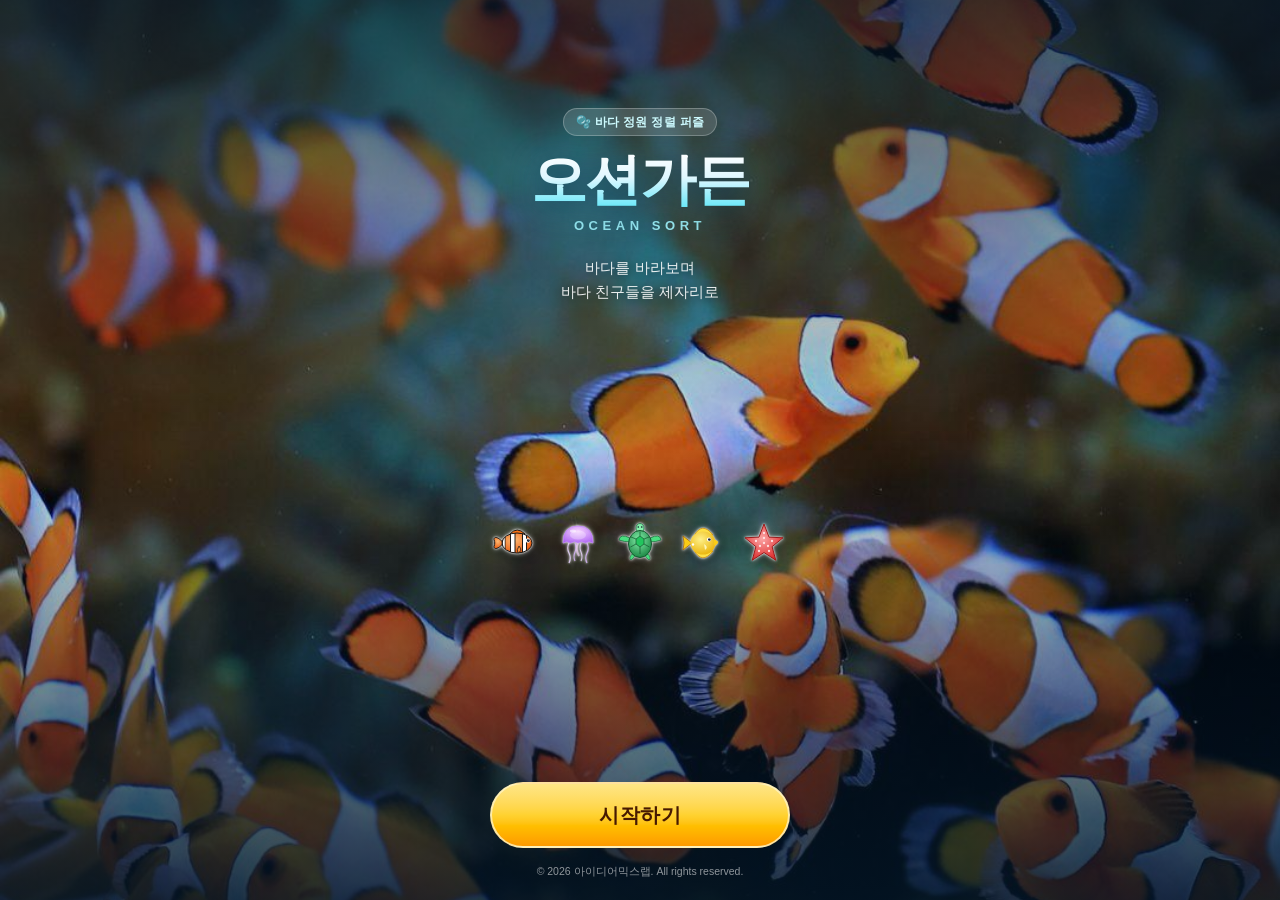
<file: index.html>
<!doctype html>
<html lang="ko">
  <head>
    <meta charset="UTF-8" />
    <meta name="viewport" content="width=device-width, initial-scale=1, viewport-fit=cover" />
    <meta name="theme-color" content="#031525" />
    <link rel="icon" href="data:image/svg+xml,<svg xmlns='http://www.w3.org/2000/svg' viewBox='0 0 100 100'><text y='.9em' font-size='90'>🐠</text></svg>" />
    <title>오션가든 - 바다생물 정렬 퍼즐</title>
    <meta name="description" content="바다생물을 같은 종류끼리 시험관에 모아주는 힐링 정렬 퍼즐 게임." />
    <meta property="og:title" content="오션가든 - 바다생물 정렬 퍼즐" />
    <meta property="og:description" content="바다생물을 같은 종류끼리 시험관에 모아주는 힐링 정렬 퍼즐 게임." />
    <meta property="og:type" content="website" />
    <script type="module" crossorigin src="./assets/index-og12a.js"></script>
    <link rel="stylesheet" crossorigin href="./assets/index-DEjS9Lb5.css">
  </head>
  <body style="margin:0;background:#031525">
    <div id="root">
      <div style="position:fixed;inset:0;display:flex;flex-direction:column;align-items:center;justify-content:center;gap:12px;background:#031525;color:#bae6fd;font-family:system-ui,sans-serif">
        <div style="font-size:44px;animation:og-bob 1.6s ease-in-out infinite">🐠</div>
        <div style="font-size:14px;letter-spacing:0.02em">바다로 들어가는 중…</div>
      </div>
      <style>@keyframes og-bob{0%,to{transform:translateY(0)}50%{transform:translateY(-8px)}}</style>
    </div>
  </body>
</html>
</file>
<file: assets/index-DEjS9Lb5.css>
@font-face{font-family:Fredoka;font-style:normal;font-display:swap;font-weight:700;src:url(./fredoka-latin-700-normal-BOIZVyIN.woff2)format("woff2"),url(./fredoka-latin-700-normal-C8FeHd3X.woff)format("woff")}@layer properties{@supports (((-webkit-hyphens:none)) and (not (margin-trim:inline))) or ((-moz-orient:inline) and (not (color:rgb(from red r g b)))){*,:before,:after,::backdrop{--tw-translate-x:0;--tw-translate-y:0;--tw-translate-z:0;--tw-scale-x:1;--tw-scale-y:1;--tw-scale-z:1;--tw-rotate-x:initial;--tw-rotate-y:initial;--tw-rotate-z:initial;--tw-skew-x:initial;--tw-skew-y:initial;--tw-space-y-reverse:0;--tw-border-style:solid;--tw-gradient-position:initial;--tw-gradient-from:#0000;--tw-gradient-via:#0000;--tw-gradient-to:#0000;--tw-gradient-stops:initial;--tw-gradient-via-stops:initial;--tw-gradient-from-position:0%;--tw-gradient-via-position:50%;--tw-gradient-to-position:100%;--tw-leading:initial;--tw-font-weight:initial;--tw-tracking:initial;--tw-shadow:0 0 #0000;--tw-shadow-color:initial;--tw-shadow-alpha:100%;--tw-inset-shadow:0 0 #0000;--tw-inset-shadow-color:initial;--tw-inset-shadow-alpha:100%;--tw-ring-color:initial;--tw-ring-shadow:0 0 #0000;--tw-inset-ring-color:initial;--tw-inset-ring-shadow:0 0 #0000;--tw-ring-inset:initial;--tw-ring-offset-width:0px;--tw-ring-offset-color:#fff;--tw-ring-offset-shadow:0 0 #0000;--tw-blur:initial;--tw-brightness:initial;--tw-contrast:initial;--tw-grayscale:initial;--tw-hue-rotate:initial;--tw-invert:initial;--tw-opacity:initial;--tw-saturate:initial;--tw-sepia:initial;--tw-drop-shadow:initial;--tw-drop-shadow-color:initial;--tw-drop-shadow-alpha:100%;--tw-drop-shadow-size:initial;--tw-backdrop-blur:initial;--tw-backdrop-brightness:initial;--tw-backdrop-contrast:initial;--tw-backdrop-grayscale:initial;--tw-backdrop-hue-rotate:initial;--tw-backdrop-invert:initial;--tw-backdrop-opacity:initial;--tw-backdrop-saturate:initial;--tw-backdrop-sepia:initial;--tw-duration:initial;--tw-ease:initial}}}@layer theme{:root,:host{--font-sans:-apple-system, BlinkMacSystemFont, "Segoe UI", Roboto, "Helvetica Neue", "Noto Sans", Arial, sans-serif, "Apple Color Emoji", "Segoe UI Emoji", "Segoe UI Symbol", "Noto Color Emoji";--font-mono:ui-monospace, SFMono-Regular, Menlo, Monaco, Consolas, "Liberation Mono", "Courier New", monospace;--color-red-400:oklch(70.4% .191 22.216);--color-red-500:oklch(63.7% .237 25.331);--color-orange-400:oklch(75% .183 55.934);--color-orange-500:oklch(70.5% .213 47.604);--color-amber-100:oklch(96.2% .059 95.617);--color-amber-200:oklch(92.4% .12 95.746);--color-amber-300:oklch(87.9% .169 91.605);--color-amber-400:oklch(82.8% .189 84.429);--color-amber-500:oklch(76.9% .188 70.08);--color-amber-600:oklch(66.6% .179 58.318);--color-amber-700:oklch(55.5% .163 48.998);--color-amber-800:oklch(47.3% .137 46.201);--color-amber-900:oklch(41.4% .112 45.904);--color-amber-950:oklch(27.9% .077 45.635);--color-yellow-100:oklch(97.3% .071 103.193);--color-yellow-400:oklch(85.2% .199 91.936);--color-yellow-500:oklch(79.5% .184 86.047);--color-yellow-600:oklch(68.1% .162 75.834);--color-yellow-950:oklch(28.6% .066 53.813);--color-green-400:oklch(79.2% .209 151.711);--color-emerald-200:oklch(90.5% .093 164.15);--color-emerald-300:oklch(84.5% .143 164.978);--color-emerald-400:oklch(76.5% .177 163.223);--color-emerald-500:oklch(69.6% .17 162.48);--color-emerald-800:oklch(43.2% .095 166.913);--color-emerald-950:oklch(26.2% .051 172.552);--color-teal-300:oklch(85.5% .138 181.071);--color-teal-400:oklch(77.7% .152 181.912);--color-cyan-100:oklch(95.6% .045 203.388);--color-cyan-200:oklch(91.7% .08 205.041);--color-cyan-300:oklch(86.5% .127 207.078);--color-cyan-400:oklch(78.9% .154 211.53);--color-cyan-500:oklch(71.5% .143 215.221);--color-cyan-700:oklch(52% .105 223.128);--color-cyan-950:oklch(30.2% .056 229.695);--color-sky-50:oklch(97.7% .013 236.62);--color-sky-100:oklch(95.1% .026 236.824);--color-sky-200:oklch(90.1% .058 230.902);--color-sky-300:oklch(82.8% .111 230.318);--color-sky-400:oklch(74.6% .16 232.661);--color-sky-500:oklch(68.5% .169 237.323);--color-sky-600:oklch(58.8% .158 241.966);--color-sky-700:oklch(50% .134 242.749);--color-sky-950:oklch(29.3% .066 243.157);--color-blue-300:oklch(80.9% .105 251.813);--color-blue-400:oklch(70.7% .165 254.624);--color-blue-500:oklch(62.3% .214 259.815);--color-blue-600:oklch(54.6% .245 262.881);--color-blue-950:oklch(28.2% .091 267.935);--color-indigo-800:oklch(39.8% .195 277.366);--color-indigo-900:oklch(35.9% .144 278.697);--color-indigo-950:oklch(25.7% .09 281.288);--color-purple-200:oklch(90.2% .063 306.703);--color-purple-300:oklch(82.7% .119 306.383);--color-purple-600:oklch(55.8% .288 302.321);--color-purple-800:oklch(43.8% .218 303.724);--color-purple-900:oklch(38.1% .176 304.987);--color-fuchsia-400:oklch(74% .238 322.16);--color-fuchsia-500:oklch(66.7% .295 322.15);--color-pink-800:oklch(45.9% .187 3.815);--color-rose-200:oklch(89.2% .058 10.001);--color-rose-900:oklch(41% .159 10.272);--color-rose-950:oklch(27.1% .105 12.094);--color-slate-300:oklch(86.9% .022 252.894);--color-slate-500:oklch(55.4% .046 257.417);--color-slate-900:oklch(20.8% .042 265.755);--color-slate-950:oklch(12.9% .042 264.695);--color-black:#000;--color-white:#fff;--spacing:.25rem;--container-sm:24rem;--container-md:28rem;--container-lg:32rem;--text-xs:.75rem;--text-xs--line-height:calc(1 / .75);--text-sm:.875rem;--text-sm--line-height:calc(1.25 / .875);--text-lg:1.125rem;--text-lg--line-height:calc(1.75 / 1.125);--text-3xl:1.875rem;--text-3xl--line-height:calc(2.25 / 1.875);--font-weight-medium:500;--font-weight-semibold:600;--font-weight-bold:700;--font-weight-black:900;--tracking-tight:-.025em;--tracking-wide:.025em;--tracking-wider:.05em;--leading-tight:1.25;--leading-relaxed:1.625;--radius-sm:.25rem;--radius-lg:.5rem;--radius-xl:.75rem;--radius-2xl:1rem;--radius-3xl:1.5rem;--ease-in-out:cubic-bezier(.4, 0, .2, 1);--animate-ping:ping 1s cubic-bezier(0, 0, .2, 1) infinite;--animate-pulse:pulse 2s cubic-bezier(.4, 0, .6, 1) infinite;--animate-bounce:bounce 1s infinite;--blur-sm:8px;--blur-md:12px;--default-transition-duration:.15s;--default-transition-timing-function:cubic-bezier(.4, 0, .2, 1);--default-font-family:var(--font-sans);--default-mono-font-family:var(--font-mono)}}@layer base{*,:after,:before,::backdrop{box-sizing:border-box;border:0 solid;margin:0;padding:0}::file-selector-button{box-sizing:border-box;border:0 solid;margin:0;padding:0}html,:host{-webkit-text-size-adjust:100%;tab-size:4;line-height:1.5;font-family:var(--default-font-family,-apple-system, BlinkMacSystemFont, "Segoe UI", Roboto, "Helvetica Neue", "Noto Sans", Arial, sans-serif, "Apple Color Emoji", "Segoe UI Emoji", "Segoe UI Symbol", "Noto Color Emoji");font-feature-settings:var(--default-font-feature-settings,normal);font-variation-settings:var(--default-font-variation-settings,normal);-webkit-tap-highlight-color:transparent}hr{height:0;color:inherit;border-top-width:1px}abbr:where([title]){-webkit-text-decoration:underline dotted;text-decoration:underline dotted}h1,h2,h3,h4,h5,h6{font-size:inherit;font-weight:inherit}a{color:inherit;-webkit-text-decoration:inherit;-webkit-text-decoration:inherit;-webkit-text-decoration:inherit;-webkit-text-decoration:inherit;text-decoration:inherit}b,strong{font-weight:bolder}code,kbd,samp,pre{font-family:var(--default-mono-font-family,ui-monospace, SFMono-Regular, Menlo, Monaco, Consolas, "Liberation Mono", "Courier New", monospace);font-feature-settings:var(--default-mono-font-feature-settings,normal);font-variation-settings:var(--default-mono-font-variation-settings,normal);font-size:1em}small{font-size:80%}sub,sup{vertical-align:baseline;font-size:75%;line-height:0;position:relative}sub{bottom:-.25em}sup{top:-.5em}table{text-indent:0;border-color:inherit;border-collapse:collapse}:-moz-focusring:where(:not(iframe)){outline:auto}progress{vertical-align:baseline}summary{display:list-item}ol,ul,menu{list-style:none}img,svg,video,canvas,audio,iframe,embed,object{vertical-align:middle;display:block}img,video{max-width:100%;height:auto}button,input,select,optgroup,textarea{font:inherit;font-feature-settings:inherit;font-variation-settings:inherit;letter-spacing:inherit;color:inherit;opacity:1;background-color:#0000;border-radius:0}::file-selector-button{font:inherit;font-feature-settings:inherit;font-variation-settings:inherit;letter-spacing:inherit;color:inherit;opacity:1;background-color:#0000;border-radius:0}:where(select:is([multiple],[size])) optgroup{font-weight:bolder}:where(select:is([multiple],[size])) optgroup option{padding-inline-start:20px}::file-selector-button{margin-inline-end:4px}::placeholder{opacity:1}@supports (not ((-webkit-appearance:-apple-pay-button))) or (contain-intrinsic-size:1px){::placeholder{color:currentColor}@supports (color:color-mix(in lab, red, red)){::placeholder{color:color-mix(in oklab, currentcolor 50%, transparent)}}}textarea{resize:vertical}::-webkit-search-decoration{-webkit-appearance:none}::-webkit-date-and-time-value{min-height:1lh;text-align:inherit}::-webkit-datetime-edit{display:inline-flex}::-webkit-datetime-edit-fields-wrapper{padding:0}::-webkit-datetime-edit{padding-block:0}::-webkit-datetime-edit-year-field{padding-block:0}::-webkit-datetime-edit-month-field{padding-block:0}::-webkit-datetime-edit-day-field{padding-block:0}::-webkit-datetime-edit-hour-field{padding-block:0}::-webkit-datetime-edit-minute-field{padding-block:0}::-webkit-datetime-edit-second-field{padding-block:0}::-webkit-datetime-edit-millisecond-field{padding-block:0}::-webkit-datetime-edit-meridiem-field{padding-block:0}::-webkit-calendar-picker-indicator{line-height:1}:-moz-ui-invalid{box-shadow:none}button,input:where([type=button],[type=reset],[type=submit]){appearance:button}::file-selector-button{appearance:button}::-webkit-inner-spin-button{height:auto}::-webkit-outer-spin-button{height:auto}[hidden]:where(:not([hidden=until-found])){display:none!important}}@layer components;@layer utilities{.pointer-events-none{pointer-events:none}.visible{visibility:visible}.absolute{position:absolute}.fixed{position:fixed}.relative{position:relative}.-inset-1{inset:calc(var(--spacing) * -1)}.inset-0{inset:0}.inset-x-0{inset-inline:0}.inset-x-1\.5{inset-inline:calc(var(--spacing) * 1.5)}.inset-x-\[-2px\]{inset-inline:-2px}.-top-1{top:calc(var(--spacing) * -1)}.-top-1\.5{top:calc(var(--spacing) * -1.5)}.-top-5{top:calc(var(--spacing) * -5)}.-top-6{top:calc(var(--spacing) * -6)}.top-0\.5{top:calc(var(--spacing) * .5)}.top-1\.5{top:calc(var(--spacing) * 1.5)}.-right-2{right:calc(var(--spacing) * -2)}.right-0{right:0}.right-2\.5{right:calc(var(--spacing) * 2.5)}.right-4{right:calc(var(--spacing) * 4)}.bottom-0{bottom:0}.bottom-0\.5{bottom:calc(var(--spacing) * .5)}.bottom-1{bottom:var(--spacing)}.bottom-2{bottom:calc(var(--spacing) * 2)}.bottom-2\.5{bottom:calc(var(--spacing) * 2.5)}.bottom-3{bottom:calc(var(--spacing) * 3)}.bottom-4{bottom:calc(var(--spacing) * 4)}.left-0{left:0}.left-0\.5{left:calc(var(--spacing) * .5)}.left-2{left:calc(var(--spacing) * 2)}.left-4{left:calc(var(--spacing) * 4)}.z-0{z-index:0}.z-10{z-index:10}.z-20{z-index:20}.z-30{z-index:30}.z-40{z-index:40}.z-50{z-index:50}.z-\[70\]{z-index:70}.m-3{margin:calc(var(--spacing) * 3)}.mx-3{margin-inline:calc(var(--spacing) * 3)}.-my-0\.5{margin-block:calc(var(--spacing) * -.5)}.my-0{margin-block:0}.my-auto{margin-block:auto}.mt-0\.5{margin-top:calc(var(--spacing) * .5)}.mt-1{margin-top:var(--spacing)}.mt-1\.5{margin-top:calc(var(--spacing) * 1.5)}.mt-2{margin-top:calc(var(--spacing) * 2)}.mt-2\.5{margin-top:calc(var(--spacing) * 2.5)}.mt-3{margin-top:calc(var(--spacing) * 3)}.mt-4{margin-top:calc(var(--spacing) * 4)}.mt-5{margin-top:calc(var(--spacing) * 5)}.mt-6{margin-top:calc(var(--spacing) * 6)}.mb-3{margin-bottom:calc(var(--spacing) * 3)}.mb-\[calc\(12px\+env\(safe-area-inset-bottom\,0px\)\)\]{margin-bottom:calc(12px + env(safe-area-inset-bottom,0px))}.flex{display:flex}.grid{display:grid}.hidden{display:none}.inline-block{display:inline-block}.h-1{height:var(--spacing)}.h-1\.5{height:calc(var(--spacing) * 1.5)}.h-3{height:calc(var(--spacing) * 3)}.h-3\.5{height:calc(var(--spacing) * 3.5)}.h-4{height:calc(var(--spacing) * 4)}.h-5{height:calc(var(--spacing) * 5)}.h-\[40px\]{height:40px}.h-\[62\%\]{height:62%}.h-\[100dvh\]{height:100dvh}.h-full{height:100%}.min-h-0{min-height:0}.min-h-\[100dvh\]{min-height:100dvh}.w-0\.5{width:calc(var(--spacing) * .5)}.w-1{width:var(--spacing)}.w-1\.5{width:calc(var(--spacing) * 1.5)}.w-3{width:calc(var(--spacing) * 3)}.w-3\.5{width:calc(var(--spacing) * 3.5)}.w-4{width:calc(var(--spacing) * 4)}.w-28{width:calc(var(--spacing) * 28)}.w-full{width:100%}.w-px{width:1px}.max-w-\[120px\]{max-width:120px}.max-w-\[300px\]{max-width:300px}.max-w-md{max-width:var(--container-md)}.max-w-sm{max-width:var(--container-sm)}.flex-1{flex:1}.flex-shrink-0{flex-shrink:0}.-translate-y-1{--tw-translate-y:calc(var(--spacing) * -1);translate:var(--tw-translate-x) var(--tw-translate-y)}.-translate-y-4{--tw-translate-y:calc(var(--spacing) * -4);translate:var(--tw-translate-x) var(--tw-translate-y)}.translate-y-2{--tw-translate-y:calc(var(--spacing) * 2);translate:var(--tw-translate-x) var(--tw-translate-y)}.scale-0{--tw-scale-x:0%;--tw-scale-y:0%;--tw-scale-z:0%;scale:var(--tw-scale-x) var(--tw-scale-y)}.scale-90{--tw-scale-x:90%;--tw-scale-y:90%;--tw-scale-z:90%;scale:var(--tw-scale-x) var(--tw-scale-y)}.scale-100{--tw-scale-x:100%;--tw-scale-y:100%;--tw-scale-z:100%;scale:var(--tw-scale-x) var(--tw-scale-y)}.scale-105{--tw-scale-x:105%;--tw-scale-y:105%;--tw-scale-z:105%;scale:var(--tw-scale-x) var(--tw-scale-y)}.scale-110{--tw-scale-x:110%;--tw-scale-y:110%;--tw-scale-z:110%;scale:var(--tw-scale-x) var(--tw-scale-y)}.transform{transform:var(--tw-rotate-x,) var(--tw-rotate-y,) var(--tw-rotate-z,) var(--tw-skew-x,) var(--tw-skew-y,)}.animate-\[bounce_0\.35s_ease-in-out_infinite\]{animation:.35s ease-in-out infinite bounce}.animate-\[bounce_1\.2s_ease-in-out_infinite\]{animation:1.2s ease-in-out infinite bounce}.animate-\[fadeIn_0\.2s_ease-out\]{animation:.2s ease-out fadeIn}.animate-\[fadeIn_0\.6s_ease-out\]{animation:.6s ease-out fadeIn}.animate-\[pulse_14s_ease-in-out_infinite\]{animation:14s ease-in-out infinite pulse}.animate-bounce{animation:var(--animate-bounce)}.animate-ping{animation:var(--animate-ping)}.animate-pulse{animation:var(--animate-pulse)}.cursor-default{cursor:default}.cursor-pointer{cursor:pointer}.resize{resize:both}.grid-cols-4{grid-template-columns:repeat(4,minmax(0,1fr))}.flex-col{flex-direction:column}.flex-col-reverse{flex-direction:column-reverse}.items-baseline{align-items:baseline}.items-center{align-items:center}.items-end{align-items:flex-end}.items-start{align-items:flex-start}.justify-around{justify-content:space-around}.justify-between{justify-content:space-between}.justify-center{justify-content:center}.justify-end{justify-content:flex-end}.justify-start{justify-content:flex-start}.gap-0\.5{gap:calc(var(--spacing) * .5)}.gap-1{gap:var(--spacing)}.gap-1\.5{gap:calc(var(--spacing) * 1.5)}.gap-2{gap:calc(var(--spacing) * 2)}.gap-3{gap:calc(var(--spacing) * 3)}.gap-4{gap:calc(var(--spacing) * 4)}.gap-5{gap:calc(var(--spacing) * 5)}:where(.space-y-1\.5>:not(:last-child)){--tw-space-y-reverse:0;margin-block-start:calc(calc(var(--spacing) * 1.5) * var(--tw-space-y-reverse));margin-block-end:calc(calc(var(--spacing) * 1.5) * calc(1 - var(--tw-space-y-reverse)))}.gap-x-1\.5{column-gap:calc(var(--spacing) * 1.5)}.gap-x-2{column-gap:calc(var(--spacing) * 2)}.gap-y-3{row-gap:calc(var(--spacing) * 3)}.truncate{text-overflow:ellipsis;white-space:nowrap;overflow:hidden}.overflow-hidden{overflow:hidden}.overflow-visible{overflow:visible}.rounded-2xl{border-radius:var(--radius-2xl)}.rounded-3xl{border-radius:var(--radius-3xl)}.rounded-full{border-radius:2147483647px}.rounded-lg{border-radius:var(--radius-lg)}.rounded-xl{border-radius:var(--radius-xl)}.rounded-t-\[4px\]{border-top-left-radius:4px;border-top-right-radius:4px}.rounded-t-sm{border-top-left-radius:var(--radius-sm);border-top-right-radius:var(--radius-sm)}.rounded-b-\[16px\]{border-bottom-right-radius:16px;border-bottom-left-radius:16px}.rounded-b-\[18px\]{border-bottom-right-radius:18px;border-bottom-left-radius:18px}.rounded-b-sm{border-bottom-right-radius:var(--radius-sm);border-bottom-left-radius:var(--radius-sm)}.border{border-style:var(--tw-border-style);border-width:1px}.border-0{border-style:var(--tw-border-style);border-width:0}.border-2{border-style:var(--tw-border-style);border-width:2px}.border-t{border-top-style:var(--tw-border-style);border-top-width:1px}.border-b{border-bottom-style:var(--tw-border-style);border-bottom-width:1px}.border-amber-100\/80{border-color:#fef3c6cc}@supports (color:color-mix(in lab, red, red)){.border-amber-100\/80{border-color:color-mix(in oklab, var(--color-amber-100) 80%, transparent)}}.border-amber-200{border-color:var(--color-amber-200)}.border-amber-300\/90{border-color:#ffd236e6}@supports (color:color-mix(in lab, red, red)){.border-amber-300\/90{border-color:color-mix(in oklab, var(--color-amber-300) 90%, transparent)}}.border-amber-400{border-color:var(--color-amber-400)}.border-amber-400\/50{border-color:#fcbb0080}@supports (color:color-mix(in lab, red, red)){.border-amber-400\/50{border-color:color-mix(in oklab, var(--color-amber-400) 50%, transparent)}}.border-amber-900{border-color:var(--color-amber-900)}.border-cyan-300{border-color:var(--color-cyan-300)}.border-cyan-400{border-color:var(--color-cyan-400)}.border-cyan-400\/50{border-color:#00d2ef80}@supports (color:color-mix(in lab, red, red)){.border-cyan-400\/50{border-color:color-mix(in oklab, var(--color-cyan-400) 50%, transparent)}}.border-emerald-300{border-color:var(--color-emerald-300)}.border-emerald-400{border-color:var(--color-emerald-400)}.border-emerald-400\/50{border-color:#00d29480}@supports (color:color-mix(in lab, red, red)){.border-emerald-400\/50{border-color:color-mix(in oklab, var(--color-emerald-400) 50%, transparent)}}.border-sky-300\/70{border-color:#77d4ffb3}@supports (color:color-mix(in lab, red, red)){.border-sky-300\/70{border-color:color-mix(in oklab, var(--color-sky-300) 70%, transparent)}}.border-sky-400\/40{border-color:#00bcfe66}@supports (color:color-mix(in lab, red, red)){.border-sky-400\/40{border-color:color-mix(in oklab, var(--color-sky-400) 40%, transparent)}}.border-white\/10{border-color:#ffffff1a}@supports (color:color-mix(in lab, red, red)){.border-white\/10{border-color:color-mix(in oklab, var(--color-white) 10%, transparent)}}.border-white\/15{border-color:#ffffff26}@supports (color:color-mix(in lab, red, red)){.border-white\/15{border-color:color-mix(in oklab, var(--color-white) 15%, transparent)}}.border-white\/20{border-color:#fff3}@supports (color:color-mix(in lab, red, red)){.border-white\/20{border-color:color-mix(in oklab, var(--color-white) 20%, transparent)}}.border-white\/25{border-color:#ffffff40}@supports (color:color-mix(in lab, red, red)){.border-white\/25{border-color:color-mix(in oklab, var(--color-white) 25%, transparent)}}.border-white\/30{border-color:#ffffff4d}@supports (color:color-mix(in lab, red, red)){.border-white\/30{border-color:color-mix(in oklab, var(--color-white) 30%, transparent)}}.border-white\/40{border-color:#fff6}@supports (color:color-mix(in lab, red, red)){.border-white\/40{border-color:color-mix(in oklab, var(--color-white) 40%, transparent)}}.border-white\/80{border-color:#fffc}@supports (color:color-mix(in lab, red, red)){.border-white\/80{border-color:color-mix(in oklab, var(--color-white) 80%, transparent)}}.bg-\[\#031525\]{background-color:#031525}.bg-amber-200\/80{background-color:#fee685cc}@supports (color:color-mix(in lab, red, red)){.bg-amber-200\/80{background-color:color-mix(in oklab, var(--color-amber-200) 80%, transparent)}}.bg-amber-500\/20{background-color:#f99c0033}@supports (color:color-mix(in lab, red, red)){.bg-amber-500\/20{background-color:color-mix(in oklab, var(--color-amber-500) 20%, transparent)}}.bg-amber-800{background-color:var(--color-amber-800)}.bg-amber-950\/60{background-color:#46190199}@supports (color:color-mix(in lab, red, red)){.bg-amber-950\/60{background-color:color-mix(in oklab, var(--color-amber-950) 60%, transparent)}}.bg-black\/70{background-color:#000000b3}@supports (color:color-mix(in lab, red, red)){.bg-black\/70{background-color:color-mix(in oklab, var(--color-black) 70%, transparent)}}.bg-cyan-100\/90{background-color:#cefafee6}@supports (color:color-mix(in lab, red, red)){.bg-cyan-100\/90{background-color:color-mix(in oklab, var(--color-cyan-100) 90%, transparent)}}.bg-cyan-200\/80{background-color:#a2f4fdcc}@supports (color:color-mix(in lab, red, red)){.bg-cyan-200\/80{background-color:color-mix(in oklab, var(--color-cyan-200) 80%, transparent)}}.bg-cyan-300{background-color:var(--color-cyan-300)}.bg-cyan-400\/40{background-color:#00d2ef66}@supports (color:color-mix(in lab, red, red)){.bg-cyan-400\/40{background-color:color-mix(in oklab, var(--color-cyan-400) 40%, transparent)}}.bg-cyan-500\/20{background-color:#00b7d733}@supports (color:color-mix(in lab, red, red)){.bg-cyan-500\/20{background-color:color-mix(in oklab, var(--color-cyan-500) 20%, transparent)}}.bg-emerald-500\/20{background-color:#00bb7f33}@supports (color:color-mix(in lab, red, red)){.bg-emerald-500\/20{background-color:color-mix(in oklab, var(--color-emerald-500) 20%, transparent)}}.bg-sky-500\/20{background-color:#00a5ef33}@supports (color:color-mix(in lab, red, red)){.bg-sky-500\/20{background-color:color-mix(in oklab, var(--color-sky-500) 20%, transparent)}}.bg-slate-900\/30{background-color:#0f172b4d}@supports (color:color-mix(in lab, red, red)){.bg-slate-900\/30{background-color:color-mix(in oklab, var(--color-slate-900) 30%, transparent)}}.bg-slate-950{background-color:var(--color-slate-950)}.bg-slate-950\/65{background-color:#020618a6}@supports (color:color-mix(in lab, red, red)){.bg-slate-950\/65{background-color:color-mix(in oklab, var(--color-slate-950) 65%, transparent)}}.bg-slate-950\/70{background-color:#020618b3}@supports (color:color-mix(in lab, red, red)){.bg-slate-950\/70{background-color:color-mix(in oklab, var(--color-slate-950) 70%, transparent)}}.bg-slate-950\/90{background-color:#020618e6}@supports (color:color-mix(in lab, red, red)){.bg-slate-950\/90{background-color:color-mix(in oklab, var(--color-slate-950) 90%, transparent)}}.bg-slate-950\/95{background-color:#020618f2}@supports (color:color-mix(in lab, red, red)){.bg-slate-950\/95{background-color:color-mix(in oklab, var(--color-slate-950) 95%, transparent)}}.bg-transparent{background-color:#0000}.bg-white\/10{background-color:#ffffff1a}@supports (color:color-mix(in lab, red, red)){.bg-white\/10{background-color:color-mix(in oklab, var(--color-white) 10%, transparent)}}.bg-white\/15{background-color:#ffffff26}@supports (color:color-mix(in lab, red, red)){.bg-white\/15{background-color:color-mix(in oklab, var(--color-white) 15%, transparent)}}.bg-white\/20{background-color:#fff3}@supports (color:color-mix(in lab, red, red)){.bg-white\/20{background-color:color-mix(in oklab, var(--color-white) 20%, transparent)}}.bg-white\/25{background-color:#ffffff40}@supports (color:color-mix(in lab, red, red)){.bg-white\/25{background-color:color-mix(in oklab, var(--color-white) 25%, transparent)}}.bg-white\/30{background-color:#ffffff4d}@supports (color:color-mix(in lab, red, red)){.bg-white\/30{background-color:color-mix(in oklab, var(--color-white) 30%, transparent)}}.bg-white\/90{background-color:#ffffffe6}@supports (color:color-mix(in lab, red, red)){.bg-white\/90{background-color:color-mix(in oklab, var(--color-white) 90%, transparent)}}.bg-gradient-to-b{--tw-gradient-position:to bottom in oklab;background-image:linear-gradient(var(--tw-gradient-stops))}.bg-gradient-to-r{--tw-gradient-position:to right in oklab;background-image:linear-gradient(var(--tw-gradient-stops))}.bg-gradient-to-t{--tw-gradient-position:to top in oklab;background-image:linear-gradient(var(--tw-gradient-stops))}.bg-gradient-to-tr{--tw-gradient-position:to top right in oklab;background-image:linear-gradient(var(--tw-gradient-stops))}.from-\[\#031525\]\/75{--tw-gradient-from:oklab(18.9671% -.0166487 -.0379231/.75);--tw-gradient-stops:var(--tw-gradient-via-stops,var(--tw-gradient-position), var(--tw-gradient-from) var(--tw-gradient-from-position), var(--tw-gradient-to) var(--tw-gradient-to-position))}.from-amber-200{--tw-gradient-from:var(--color-amber-200);--tw-gradient-stops:var(--tw-gradient-via-stops,var(--tw-gradient-position), var(--tw-gradient-from) var(--tw-gradient-from-position), var(--tw-gradient-to) var(--tw-gradient-to-position))}.from-amber-700{--tw-gradient-from:var(--color-amber-700);--tw-gradient-stops:var(--tw-gradient-via-stops,var(--tw-gradient-position), var(--tw-gradient-from) var(--tw-gradient-from-position), var(--tw-gradient-to) var(--tw-gradient-to-position))}.from-blue-300{--tw-gradient-from:var(--color-blue-300);--tw-gradient-stops:var(--tw-gradient-via-stops,var(--tw-gradient-position), var(--tw-gradient-from) var(--tw-gradient-from-position), var(--tw-gradient-to) var(--tw-gradient-to-position))}.from-cyan-100{--tw-gradient-from:var(--color-cyan-100);--tw-gradient-stops:var(--tw-gradient-via-stops,var(--tw-gradient-position), var(--tw-gradient-from) var(--tw-gradient-from-position), var(--tw-gradient-to) var(--tw-gradient-to-position))}.from-cyan-200{--tw-gradient-from:var(--color-cyan-200);--tw-gradient-stops:var(--tw-gradient-via-stops,var(--tw-gradient-position), var(--tw-gradient-from) var(--tw-gradient-from-position), var(--tw-gradient-to) var(--tw-gradient-to-position))}.from-cyan-300{--tw-gradient-from:var(--color-cyan-300);--tw-gradient-stops:var(--tw-gradient-via-stops,var(--tw-gradient-position), var(--tw-gradient-from) var(--tw-gradient-from-position), var(--tw-gradient-to) var(--tw-gradient-to-position))}.from-cyan-400{--tw-gradient-from:var(--color-cyan-400);--tw-gradient-stops:var(--tw-gradient-via-stops,var(--tw-gradient-position), var(--tw-gradient-from) var(--tw-gradient-from-position), var(--tw-gradient-to) var(--tw-gradient-to-position))}.from-cyan-400\/20{--tw-gradient-from:#00d2ef33}@supports (color:color-mix(in lab, red, red)){.from-cyan-400\/20{--tw-gradient-from:color-mix(in oklab, var(--color-cyan-400) 20%, transparent)}}.from-cyan-400\/20{--tw-gradient-stops:var(--tw-gradient-via-stops,var(--tw-gradient-position), var(--tw-gradient-from) var(--tw-gradient-from-position), var(--tw-gradient-to) var(--tw-gradient-to-position))}.from-cyan-500\/15{--tw-gradient-from:#00b7d726}@supports (color:color-mix(in lab, red, red)){.from-cyan-500\/15{--tw-gradient-from:color-mix(in oklab, var(--color-cyan-500) 15%, transparent)}}.from-cyan-500\/15{--tw-gradient-stops:var(--tw-gradient-via-stops,var(--tw-gradient-position), var(--tw-gradient-from) var(--tw-gradient-from-position), var(--tw-gradient-to) var(--tw-gradient-to-position))}.from-emerald-200{--tw-gradient-from:var(--color-emerald-200);--tw-gradient-stops:var(--tw-gradient-via-stops,var(--tw-gradient-position), var(--tw-gradient-from) var(--tw-gradient-from-position), var(--tw-gradient-to) var(--tw-gradient-to-position))}.from-purple-200{--tw-gradient-from:var(--color-purple-200);--tw-gradient-stops:var(--tw-gradient-via-stops,var(--tw-gradient-position), var(--tw-gradient-from) var(--tw-gradient-from-position), var(--tw-gradient-to) var(--tw-gradient-to-position))}.from-purple-300{--tw-gradient-from:var(--color-purple-300);--tw-gradient-stops:var(--tw-gradient-via-stops,var(--tw-gradient-position), var(--tw-gradient-from) var(--tw-gradient-from-position), var(--tw-gradient-to) var(--tw-gradient-to-position))}.from-rose-200{--tw-gradient-from:var(--color-rose-200);--tw-gradient-stops:var(--tw-gradient-via-stops,var(--tw-gradient-position), var(--tw-gradient-from) var(--tw-gradient-from-position), var(--tw-gradient-to) var(--tw-gradient-to-position))}.from-sky-200{--tw-gradient-from:var(--color-sky-200);--tw-gradient-stops:var(--tw-gradient-via-stops,var(--tw-gradient-position), var(--tw-gradient-from) var(--tw-gradient-from-position), var(--tw-gradient-to) var(--tw-gradient-to-position))}.from-slate-950\/55{--tw-gradient-from:#0206188c}@supports (color:color-mix(in lab, red, red)){.from-slate-950\/55{--tw-gradient-from:color-mix(in oklab, var(--color-slate-950) 55%, transparent)}}.from-slate-950\/55{--tw-gradient-stops:var(--tw-gradient-via-stops,var(--tw-gradient-position), var(--tw-gradient-from) var(--tw-gradient-from-position), var(--tw-gradient-to) var(--tw-gradient-to-position))}.from-slate-950\/60{--tw-gradient-from:#02061899}@supports (color:color-mix(in lab, red, red)){.from-slate-950\/60{--tw-gradient-from:color-mix(in oklab, var(--color-slate-950) 60%, transparent)}}.from-slate-950\/60{--tw-gradient-stops:var(--tw-gradient-via-stops,var(--tw-gradient-position), var(--tw-gradient-from) var(--tw-gradient-from-position), var(--tw-gradient-to) var(--tw-gradient-to-position))}.from-white{--tw-gradient-from:var(--color-white);--tw-gradient-stops:var(--tw-gradient-via-stops,var(--tw-gradient-position), var(--tw-gradient-from) var(--tw-gradient-from-position), var(--tw-gradient-to) var(--tw-gradient-to-position))}.from-white\/80{--tw-gradient-from:#fffc}@supports (color:color-mix(in lab, red, red)){.from-white\/80{--tw-gradient-from:color-mix(in oklab, var(--color-white) 80%, transparent)}}.from-white\/80{--tw-gradient-stops:var(--tw-gradient-via-stops,var(--tw-gradient-position), var(--tw-gradient-from) var(--tw-gradient-from-position), var(--tw-gradient-to) var(--tw-gradient-to-position))}.from-yellow-100{--tw-gradient-from:var(--color-yellow-100);--tw-gradient-stops:var(--tw-gradient-via-stops,var(--tw-gradient-position), var(--tw-gradient-from) var(--tw-gradient-from-position), var(--tw-gradient-to) var(--tw-gradient-to-position))}.from-yellow-500{--tw-gradient-from:var(--color-yellow-500);--tw-gradient-stops:var(--tw-gradient-via-stops,var(--tw-gradient-position), var(--tw-gradient-from) var(--tw-gradient-from-position), var(--tw-gradient-to) var(--tw-gradient-to-position))}.via-\[\#031525\]\/10{--tw-gradient-via:oklab(18.9671% -.0166487 -.0379231/.1);--tw-gradient-via-stops:var(--tw-gradient-position), var(--tw-gradient-from) var(--tw-gradient-from-position), var(--tw-gradient-via) var(--tw-gradient-via-position), var(--tw-gradient-to) var(--tw-gradient-to-position);--tw-gradient-stops:var(--tw-gradient-via-stops)}.via-amber-200{--tw-gradient-via:var(--color-amber-200);--tw-gradient-via-stops:var(--tw-gradient-position), var(--tw-gradient-from) var(--tw-gradient-from-position), var(--tw-gradient-via) var(--tw-gradient-via-position), var(--tw-gradient-to) var(--tw-gradient-to-position);--tw-gradient-stops:var(--tw-gradient-via-stops)}.via-amber-300{--tw-gradient-via:var(--color-amber-300);--tw-gradient-via-stops:var(--tw-gradient-position), var(--tw-gradient-from) var(--tw-gradient-from-position), var(--tw-gradient-via) var(--tw-gradient-via-position), var(--tw-gradient-to) var(--tw-gradient-to-position);--tw-gradient-stops:var(--tw-gradient-via-stops)}.via-amber-300\/10{--tw-gradient-via:#ffd2361a}@supports (color:color-mix(in lab, red, red)){.via-amber-300\/10{--tw-gradient-via:color-mix(in oklab, var(--color-amber-300) 10%, transparent)}}.via-amber-300\/10{--tw-gradient-via-stops:var(--tw-gradient-position), var(--tw-gradient-from) var(--tw-gradient-from-position), var(--tw-gradient-via) var(--tw-gradient-via-position), var(--tw-gradient-to) var(--tw-gradient-to-position);--tw-gradient-stops:var(--tw-gradient-via-stops)}.via-amber-400{--tw-gradient-via:var(--color-amber-400);--tw-gradient-via-stops:var(--tw-gradient-position), var(--tw-gradient-from) var(--tw-gradient-from-position), var(--tw-gradient-via) var(--tw-gradient-via-position), var(--tw-gradient-to) var(--tw-gradient-to-position);--tw-gradient-stops:var(--tw-gradient-via-stops)}.via-amber-500{--tw-gradient-via:var(--color-amber-500);--tw-gradient-via-stops:var(--tw-gradient-position), var(--tw-gradient-from) var(--tw-gradient-from-position), var(--tw-gradient-via) var(--tw-gradient-via-position), var(--tw-gradient-to) var(--tw-gradient-to-position);--tw-gradient-stops:var(--tw-gradient-via-stops)}.via-amber-600{--tw-gradient-via:var(--color-amber-600);--tw-gradient-via-stops:var(--tw-gradient-position), var(--tw-gradient-from) var(--tw-gradient-from-position), var(--tw-gradient-via) var(--tw-gradient-via-position), var(--tw-gradient-to) var(--tw-gradient-to-position);--tw-gradient-stops:var(--tw-gradient-via-stops)}.via-blue-400{--tw-gradient-via:var(--color-blue-400);--tw-gradient-via-stops:var(--tw-gradient-position), var(--tw-gradient-from) var(--tw-gradient-from-position), var(--tw-gradient-via) var(--tw-gradient-via-position), var(--tw-gradient-to) var(--tw-gradient-to-position);--tw-gradient-stops:var(--tw-gradient-via-stops)}.via-blue-500{--tw-gradient-via:var(--color-blue-500);--tw-gradient-via-stops:var(--tw-gradient-position), var(--tw-gradient-from) var(--tw-gradient-from-position), var(--tw-gradient-via) var(--tw-gradient-via-position), var(--tw-gradient-to) var(--tw-gradient-to-position);--tw-gradient-stops:var(--tw-gradient-via-stops)}.via-blue-500\/15{--tw-gradient-via:#3080ff26}@supports (color:color-mix(in lab, red, red)){.via-blue-500\/15{--tw-gradient-via:color-mix(in oklab, var(--color-blue-500) 15%, transparent)}}.via-blue-500\/15{--tw-gradient-via-stops:var(--tw-gradient-position), var(--tw-gradient-from) var(--tw-gradient-from-position), var(--tw-gradient-via) var(--tw-gradient-via-position), var(--tw-gradient-to) var(--tw-gradient-to-position);--tw-gradient-stops:var(--tw-gradient-via-stops)}.via-blue-600{--tw-gradient-via:var(--color-blue-600);--tw-gradient-via-stops:var(--tw-gradient-position), var(--tw-gradient-from) var(--tw-gradient-from-position), var(--tw-gradient-via) var(--tw-gradient-via-position), var(--tw-gradient-to) var(--tw-gradient-to-position);--tw-gradient-stops:var(--tw-gradient-via-stops)}.via-cyan-300{--tw-gradient-via:var(--color-cyan-300);--tw-gradient-via-stops:var(--tw-gradient-position), var(--tw-gradient-from) var(--tw-gradient-from-position), var(--tw-gradient-via) var(--tw-gradient-via-position), var(--tw-gradient-to) var(--tw-gradient-to-position);--tw-gradient-stops:var(--tw-gradient-via-stops)}.via-cyan-400{--tw-gradient-via:var(--color-cyan-400);--tw-gradient-via-stops:var(--tw-gradient-position), var(--tw-gradient-from) var(--tw-gradient-from-position), var(--tw-gradient-via) var(--tw-gradient-via-position), var(--tw-gradient-to) var(--tw-gradient-to-position);--tw-gradient-stops:var(--tw-gradient-via-stops)}.via-emerald-500{--tw-gradient-via:var(--color-emerald-500);--tw-gradient-via-stops:var(--tw-gradient-position), var(--tw-gradient-from) var(--tw-gradient-from-position), var(--tw-gradient-via) var(--tw-gradient-via-position), var(--tw-gradient-to) var(--tw-gradient-to-position);--tw-gradient-stops:var(--tw-gradient-via-stops)}.via-fuchsia-400{--tw-gradient-via:var(--color-fuchsia-400);--tw-gradient-via-stops:var(--tw-gradient-position), var(--tw-gradient-from) var(--tw-gradient-from-position), var(--tw-gradient-via) var(--tw-gradient-via-position), var(--tw-gradient-to) var(--tw-gradient-to-position);--tw-gradient-stops:var(--tw-gradient-via-stops)}.via-fuchsia-500{--tw-gradient-via:var(--color-fuchsia-500);--tw-gradient-via-stops:var(--tw-gradient-position), var(--tw-gradient-from) var(--tw-gradient-from-position), var(--tw-gradient-via) var(--tw-gradient-via-position), var(--tw-gradient-to) var(--tw-gradient-to-position);--tw-gradient-stops:var(--tw-gradient-via-stops)}.via-green-400{--tw-gradient-via:var(--color-green-400);--tw-gradient-via-stops:var(--tw-gradient-position), var(--tw-gradient-from) var(--tw-gradient-from-position), var(--tw-gradient-via) var(--tw-gradient-via-position), var(--tw-gradient-to) var(--tw-gradient-to-position);--tw-gradient-stops:var(--tw-gradient-via-stops)}.via-orange-400{--tw-gradient-via:var(--color-orange-400);--tw-gradient-via-stops:var(--tw-gradient-position), var(--tw-gradient-from) var(--tw-gradient-from-position), var(--tw-gradient-via) var(--tw-gradient-via-position), var(--tw-gradient-to) var(--tw-gradient-to-position);--tw-gradient-stops:var(--tw-gradient-via-stops)}.via-orange-500{--tw-gradient-via:var(--color-orange-500);--tw-gradient-via-stops:var(--tw-gradient-position), var(--tw-gradient-from) var(--tw-gradient-from-position), var(--tw-gradient-via) var(--tw-gradient-via-position), var(--tw-gradient-to) var(--tw-gradient-to-position);--tw-gradient-stops:var(--tw-gradient-via-stops)}.via-purple-600{--tw-gradient-via:var(--color-purple-600);--tw-gradient-via-stops:var(--tw-gradient-position), var(--tw-gradient-from) var(--tw-gradient-from-position), var(--tw-gradient-via) var(--tw-gradient-via-position), var(--tw-gradient-to) var(--tw-gradient-to-position);--tw-gradient-stops:var(--tw-gradient-via-stops)}.via-red-400{--tw-gradient-via:var(--color-red-400);--tw-gradient-via-stops:var(--tw-gradient-position), var(--tw-gradient-from) var(--tw-gradient-from-position), var(--tw-gradient-via) var(--tw-gradient-via-position), var(--tw-gradient-to) var(--tw-gradient-to-position);--tw-gradient-stops:var(--tw-gradient-via-stops)}.via-red-500{--tw-gradient-via:var(--color-red-500);--tw-gradient-via-stops:var(--tw-gradient-position), var(--tw-gradient-from) var(--tw-gradient-from-position), var(--tw-gradient-via) var(--tw-gradient-via-position), var(--tw-gradient-to) var(--tw-gradient-to-position);--tw-gradient-stops:var(--tw-gradient-via-stops)}.via-sky-300{--tw-gradient-via:var(--color-sky-300);--tw-gradient-via-stops:var(--tw-gradient-position), var(--tw-gradient-from) var(--tw-gradient-from-position), var(--tw-gradient-via) var(--tw-gradient-via-position), var(--tw-gradient-to) var(--tw-gradient-to-position);--tw-gradient-stops:var(--tw-gradient-via-stops)}.via-sky-400{--tw-gradient-via:var(--color-sky-400);--tw-gradient-via-stops:var(--tw-gradient-position), var(--tw-gradient-from) var(--tw-gradient-from-position), var(--tw-gradient-via) var(--tw-gradient-via-position), var(--tw-gradient-to) var(--tw-gradient-to-position);--tw-gradient-stops:var(--tw-gradient-via-stops)}.via-slate-950\/20{--tw-gradient-via:#02061833}@supports (color:color-mix(in lab, red, red)){.via-slate-950\/20{--tw-gradient-via:color-mix(in oklab, var(--color-slate-950) 20%, transparent)}}.via-slate-950\/20{--tw-gradient-via-stops:var(--tw-gradient-position), var(--tw-gradient-from) var(--tw-gradient-from-position), var(--tw-gradient-via) var(--tw-gradient-via-position), var(--tw-gradient-to) var(--tw-gradient-to-position);--tw-gradient-stops:var(--tw-gradient-via-stops)}.via-teal-300{--tw-gradient-via:var(--color-teal-300);--tw-gradient-via-stops:var(--tw-gradient-position), var(--tw-gradient-from) var(--tw-gradient-from-position), var(--tw-gradient-via) var(--tw-gradient-via-position), var(--tw-gradient-to) var(--tw-gradient-to-position);--tw-gradient-stops:var(--tw-gradient-via-stops)}.via-teal-400{--tw-gradient-via:var(--color-teal-400);--tw-gradient-via-stops:var(--tw-gradient-position), var(--tw-gradient-from) var(--tw-gradient-from-position), var(--tw-gradient-via) var(--tw-gradient-via-position), var(--tw-gradient-to) var(--tw-gradient-to-position);--tw-gradient-stops:var(--tw-gradient-via-stops)}.via-transparent{--tw-gradient-via:transparent;--tw-gradient-via-stops:var(--tw-gradient-position), var(--tw-gradient-from) var(--tw-gradient-from-position), var(--tw-gradient-via) var(--tw-gradient-via-position), var(--tw-gradient-to) var(--tw-gradient-to-position);--tw-gradient-stops:var(--tw-gradient-via-stops)}.via-white\/20{--tw-gradient-via:#fff3}@supports (color:color-mix(in lab, red, red)){.via-white\/20{--tw-gradient-via:color-mix(in oklab, var(--color-white) 20%, transparent)}}.via-white\/20{--tw-gradient-via-stops:var(--tw-gradient-position), var(--tw-gradient-from) var(--tw-gradient-from-position), var(--tw-gradient-via) var(--tw-gradient-via-position), var(--tw-gradient-to) var(--tw-gradient-to-position);--tw-gradient-stops:var(--tw-gradient-via-stops)}.to-\[\#031525\]\/85{--tw-gradient-to:oklab(18.9671% -.0166487 -.0379231/.85);--tw-gradient-stops:var(--tw-gradient-via-stops,var(--tw-gradient-position), var(--tw-gradient-from) var(--tw-gradient-from-position), var(--tw-gradient-to) var(--tw-gradient-to-position))}.to-amber-500{--tw-gradient-to:var(--color-amber-500);--tw-gradient-stops:var(--tw-gradient-via-stops,var(--tw-gradient-position), var(--tw-gradient-from) var(--tw-gradient-from-position), var(--tw-gradient-to) var(--tw-gradient-to-position))}.to-amber-500\/15{--tw-gradient-to:#f99c0026}@supports (color:color-mix(in lab, red, red)){.to-amber-500\/15{--tw-gradient-to:color-mix(in oklab, var(--color-amber-500) 15%, transparent)}}.to-amber-500\/15{--tw-gradient-stops:var(--tw-gradient-via-stops,var(--tw-gradient-position), var(--tw-gradient-from) var(--tw-gradient-from-position), var(--tw-gradient-to) var(--tw-gradient-to-position))}.to-amber-600{--tw-gradient-to:var(--color-amber-600);--tw-gradient-stops:var(--tw-gradient-via-stops,var(--tw-gradient-position), var(--tw-gradient-from) var(--tw-gradient-from-position), var(--tw-gradient-to) var(--tw-gradient-to-position))}.to-amber-700{--tw-gradient-to:var(--color-amber-700);--tw-gradient-stops:var(--tw-gradient-via-stops,var(--tw-gradient-position), var(--tw-gradient-from) var(--tw-gradient-from-position), var(--tw-gradient-to) var(--tw-gradient-to-position))}.to-amber-800{--tw-gradient-to:var(--color-amber-800);--tw-gradient-stops:var(--tw-gradient-via-stops,var(--tw-gradient-position), var(--tw-gradient-from) var(--tw-gradient-from-position), var(--tw-gradient-to) var(--tw-gradient-to-position))}.to-amber-950{--tw-gradient-to:var(--color-amber-950);--tw-gradient-stops:var(--tw-gradient-via-stops,var(--tw-gradient-position), var(--tw-gradient-from) var(--tw-gradient-from-position), var(--tw-gradient-to) var(--tw-gradient-to-position))}.to-blue-950{--tw-gradient-to:var(--color-blue-950);--tw-gradient-stops:var(--tw-gradient-via-stops,var(--tw-gradient-position), var(--tw-gradient-from) var(--tw-gradient-from-position), var(--tw-gradient-to) var(--tw-gradient-to-position))}.to-cyan-700{--tw-gradient-to:var(--color-cyan-700);--tw-gradient-stops:var(--tw-gradient-via-stops,var(--tw-gradient-position), var(--tw-gradient-from) var(--tw-gradient-from-position), var(--tw-gradient-to) var(--tw-gradient-to-position))}.to-cyan-950{--tw-gradient-to:var(--color-cyan-950);--tw-gradient-stops:var(--tw-gradient-via-stops,var(--tw-gradient-position), var(--tw-gradient-from) var(--tw-gradient-from-position), var(--tw-gradient-to) var(--tw-gradient-to-position))}.to-emerald-300{--tw-gradient-to:var(--color-emerald-300);--tw-gradient-stops:var(--tw-gradient-via-stops,var(--tw-gradient-position), var(--tw-gradient-from) var(--tw-gradient-from-position), var(--tw-gradient-to) var(--tw-gradient-to-position))}.to-emerald-400{--tw-gradient-to:var(--color-emerald-400);--tw-gradient-stops:var(--tw-gradient-via-stops,var(--tw-gradient-position), var(--tw-gradient-from) var(--tw-gradient-from-position), var(--tw-gradient-to) var(--tw-gradient-to-position))}.to-emerald-800{--tw-gradient-to:var(--color-emerald-800);--tw-gradient-stops:var(--tw-gradient-via-stops,var(--tw-gradient-position), var(--tw-gradient-from) var(--tw-gradient-from-position), var(--tw-gradient-to) var(--tw-gradient-to-position))}.to-emerald-950{--tw-gradient-to:var(--color-emerald-950);--tw-gradient-stops:var(--tw-gradient-via-stops,var(--tw-gradient-position), var(--tw-gradient-from) var(--tw-gradient-from-position), var(--tw-gradient-to) var(--tw-gradient-to-position))}.to-indigo-800{--tw-gradient-to:var(--color-indigo-800);--tw-gradient-stops:var(--tw-gradient-via-stops,var(--tw-gradient-position), var(--tw-gradient-from) var(--tw-gradient-from-position), var(--tw-gradient-to) var(--tw-gradient-to-position))}.to-indigo-900{--tw-gradient-to:var(--color-indigo-900);--tw-gradient-stops:var(--tw-gradient-via-stops,var(--tw-gradient-position), var(--tw-gradient-from) var(--tw-gradient-from-position), var(--tw-gradient-to) var(--tw-gradient-to-position))}.to-indigo-950{--tw-gradient-to:var(--color-indigo-950);--tw-gradient-stops:var(--tw-gradient-via-stops,var(--tw-gradient-position), var(--tw-gradient-from) var(--tw-gradient-from-position), var(--tw-gradient-to) var(--tw-gradient-to-position))}.to-pink-800{--tw-gradient-to:var(--color-pink-800);--tw-gradient-stops:var(--tw-gradient-via-stops,var(--tw-gradient-position), var(--tw-gradient-from) var(--tw-gradient-from-position), var(--tw-gradient-to) var(--tw-gradient-to-position))}.to-purple-800{--tw-gradient-to:var(--color-purple-800);--tw-gradient-stops:var(--tw-gradient-via-stops,var(--tw-gradient-position), var(--tw-gradient-from) var(--tw-gradient-from-position), var(--tw-gradient-to) var(--tw-gradient-to-position))}.to-purple-900{--tw-gradient-to:var(--color-purple-900);--tw-gradient-stops:var(--tw-gradient-via-stops,var(--tw-gradient-position), var(--tw-gradient-from) var(--tw-gradient-from-position), var(--tw-gradient-to) var(--tw-gradient-to-position))}.to-rose-900{--tw-gradient-to:var(--color-rose-900);--tw-gradient-stops:var(--tw-gradient-via-stops,var(--tw-gradient-position), var(--tw-gradient-from) var(--tw-gradient-from-position), var(--tw-gradient-to) var(--tw-gradient-to-position))}.to-rose-950{--tw-gradient-to:var(--color-rose-950);--tw-gradient-stops:var(--tw-gradient-via-stops,var(--tw-gradient-position), var(--tw-gradient-from) var(--tw-gradient-from-position), var(--tw-gradient-to) var(--tw-gradient-to-position))}.to-sky-600{--tw-gradient-to:var(--color-sky-600);--tw-gradient-stops:var(--tw-gradient-via-stops,var(--tw-gradient-position), var(--tw-gradient-from) var(--tw-gradient-from-position), var(--tw-gradient-to) var(--tw-gradient-to-position))}.to-sky-700{--tw-gradient-to:var(--color-sky-700);--tw-gradient-stops:var(--tw-gradient-via-stops,var(--tw-gradient-position), var(--tw-gradient-from) var(--tw-gradient-from-position), var(--tw-gradient-to) var(--tw-gradient-to-position))}.to-sky-950\/30{--tw-gradient-to:#052f4a4d}@supports (color:color-mix(in lab, red, red)){.to-sky-950\/30{--tw-gradient-to:color-mix(in oklab, var(--color-sky-950) 30%, transparent)}}.to-sky-950\/30{--tw-gradient-stops:var(--tw-gradient-via-stops,var(--tw-gradient-position), var(--tw-gradient-from) var(--tw-gradient-from-position), var(--tw-gradient-to) var(--tw-gradient-to-position))}.to-transparent{--tw-gradient-to:transparent;--tw-gradient-stops:var(--tw-gradient-via-stops,var(--tw-gradient-position), var(--tw-gradient-from) var(--tw-gradient-from-position), var(--tw-gradient-to) var(--tw-gradient-to-position))}.to-white\/10{--tw-gradient-to:#ffffff1a}@supports (color:color-mix(in lab, red, red)){.to-white\/10{--tw-gradient-to:color-mix(in oklab, var(--color-white) 10%, transparent)}}.to-white\/10{--tw-gradient-stops:var(--tw-gradient-via-stops,var(--tw-gradient-position), var(--tw-gradient-from) var(--tw-gradient-from-position), var(--tw-gradient-to) var(--tw-gradient-to-position))}.to-yellow-400{--tw-gradient-to:var(--color-yellow-400);--tw-gradient-stops:var(--tw-gradient-via-stops,var(--tw-gradient-position), var(--tw-gradient-from) var(--tw-gradient-from-position), var(--tw-gradient-to) var(--tw-gradient-to-position))}.to-yellow-600{--tw-gradient-to:var(--color-yellow-600);--tw-gradient-stops:var(--tw-gradient-via-stops,var(--tw-gradient-position), var(--tw-gradient-from) var(--tw-gradient-from-position), var(--tw-gradient-to) var(--tw-gradient-to-position))}.to-yellow-950{--tw-gradient-to:var(--color-yellow-950);--tw-gradient-stops:var(--tw-gradient-via-stops,var(--tw-gradient-position), var(--tw-gradient-from) var(--tw-gradient-from-position), var(--tw-gradient-to) var(--tw-gradient-to-position))}.stroke-\[2\.5\]{stroke-width:2.5px}.object-cover{object-fit:cover}.p-0{padding:0}.p-0\.5{padding:calc(var(--spacing) * .5)}.p-1{padding:var(--spacing)}.p-1\.5{padding:calc(var(--spacing) * 1.5)}.p-3{padding:calc(var(--spacing) * 3)}.p-5{padding:calc(var(--spacing) * 5)}.px-1{padding-inline:var(--spacing)}.px-1\.5{padding-inline:calc(var(--spacing) * 1.5)}.px-2{padding-inline:calc(var(--spacing) * 2)}.px-2\.5{padding-inline:calc(var(--spacing) * 2.5)}.px-3{padding-inline:calc(var(--spacing) * 3)}.px-3\.5{padding-inline:calc(var(--spacing) * 3.5)}.px-5{padding-inline:calc(var(--spacing) * 5)}.px-6{padding-inline:calc(var(--spacing) * 6)}.py-0\.5{padding-block:calc(var(--spacing) * .5)}.py-1{padding-block:var(--spacing)}.py-1\.5{padding-block:calc(var(--spacing) * 1.5)}.py-2{padding-block:calc(var(--spacing) * 2)}.py-2\.5{padding-block:calc(var(--spacing) * 2.5)}.py-3\.5{padding-block:calc(var(--spacing) * 3.5)}.py-4{padding-block:calc(var(--spacing) * 4)}.pt-1{padding-top:var(--spacing)}.pt-3{padding-top:calc(var(--spacing) * 3)}.pb-1{padding-bottom:var(--spacing)}.pb-2{padding-bottom:calc(var(--spacing) * 2)}.pb-\[calc\(118px\+env\(safe-area-inset-bottom\,0px\)\)\]{padding-bottom:calc(118px + env(safe-area-inset-bottom,0px))}.text-center{text-align:center}.text-left{text-align:left}.font-mono{font-family:var(--font-mono)}.text-3xl{font-size:var(--text-3xl);line-height:var(--tw-leading,var(--text-3xl--line-height))}.text-lg{font-size:var(--text-lg);line-height:var(--tw-leading,var(--text-lg--line-height))}.text-sm{font-size:var(--text-sm);line-height:var(--tw-leading,var(--text-sm--line-height))}.text-xs{font-size:var(--text-xs);line-height:var(--tw-leading,var(--text-xs--line-height))}.text-\[8px\]{font-size:8px}.text-\[9px\]{font-size:9px}.text-\[10\.5px\]{font-size:10.5px}.text-\[10px\]{font-size:10px}.text-\[11px\]{font-size:11px}.text-\[12px\]{font-size:12px}.text-\[13px\]{font-size:13px}.text-\[15px\]{font-size:15px}.text-\[20px\]{font-size:20px}.text-\[30px\]{font-size:30px}.text-\[56px\]{font-size:56px}.leading-\[15px\]{--tw-leading:15px;line-height:15px}.leading-none{--tw-leading:1;line-height:1}.leading-relaxed{--tw-leading:var(--leading-relaxed);line-height:var(--leading-relaxed)}.leading-tight{--tw-leading:var(--leading-tight);line-height:var(--leading-tight)}.font-black{--tw-font-weight:var(--font-weight-black);font-weight:var(--font-weight-black)}.font-bold{--tw-font-weight:var(--font-weight-bold);font-weight:var(--font-weight-bold)}.font-medium{--tw-font-weight:var(--font-weight-medium);font-weight:var(--font-weight-medium)}.font-semibold{--tw-font-weight:var(--font-weight-semibold);font-weight:var(--font-weight-semibold)}.tracking-\[0\.35em\]{--tw-tracking:.35em;letter-spacing:.35em}.tracking-tight{--tw-tracking:var(--tracking-tight);letter-spacing:var(--tracking-tight)}.tracking-wide{--tw-tracking:var(--tracking-wide);letter-spacing:var(--tracking-wide)}.tracking-wider{--tw-tracking:var(--tracking-wider);letter-spacing:var(--tracking-wider)}.whitespace-nowrap{white-space:nowrap}.text-amber-200{color:var(--color-amber-200)}.text-amber-300{color:var(--color-amber-300)}.text-amber-400{color:var(--color-amber-400)}.text-amber-950{color:var(--color-amber-950)}.text-cyan-100{color:var(--color-cyan-100)}.text-cyan-200{color:var(--color-cyan-200)}.text-cyan-200\/90{color:#a2f4fde6}@supports (color:color-mix(in lab, red, red)){.text-cyan-200\/90{color:color-mix(in oklab, var(--color-cyan-200) 90%, transparent)}}.text-cyan-300{color:var(--color-cyan-300)}.text-cyan-400{color:var(--color-cyan-400)}.text-emerald-300{color:var(--color-emerald-300)}.text-emerald-400{color:var(--color-emerald-400)}.text-sky-50{color:var(--color-sky-50)}.text-sky-100{color:var(--color-sky-100)}.text-sky-100\/80{color:#dff2fecc}@supports (color:color-mix(in lab, red, red)){.text-sky-100\/80{color:color-mix(in oklab, var(--color-sky-100) 80%, transparent)}}.text-slate-300{color:var(--color-slate-300)}.text-slate-500{color:var(--color-slate-500)}.text-slate-950{color:var(--color-slate-950)}.text-white{color:var(--color-white)}.text-white\/35{color:#ffffff59}@supports (color:color-mix(in lab, red, red)){.text-white\/35{color:color-mix(in oklab, var(--color-white) 35%, transparent)}}.text-white\/40{color:#fff6}@supports (color:color-mix(in lab, red, red)){.text-white\/40{color:color-mix(in oklab, var(--color-white) 40%, transparent)}}.text-white\/45{color:#ffffff73}@supports (color:color-mix(in lab, red, red)){.text-white\/45{color:color-mix(in oklab, var(--color-white) 45%, transparent)}}.text-white\/55{color:#ffffff8c}@supports (color:color-mix(in lab, red, red)){.text-white\/55{color:color-mix(in oklab, var(--color-white) 55%, transparent)}}.text-white\/60{color:#fff9}@supports (color:color-mix(in lab, red, red)){.text-white\/60{color:color-mix(in oklab, var(--color-white) 60%, transparent)}}.text-white\/70{color:#ffffffb3}@supports (color:color-mix(in lab, red, red)){.text-white\/70{color:color-mix(in oklab, var(--color-white) 70%, transparent)}}.text-white\/85{color:#ffffffd9}@supports (color:color-mix(in lab, red, red)){.text-white\/85{color:color-mix(in oklab, var(--color-white) 85%, transparent)}}.text-white\/90{color:#ffffffe6}@supports (color:color-mix(in lab, red, red)){.text-white\/90{color:color-mix(in oklab, var(--color-white) 90%, transparent)}}.uppercase{text-transform:uppercase}.accent-cyan-400{accent-color:var(--color-cyan-400)}.opacity-0{opacity:0}.opacity-60{opacity:.6}.opacity-100{opacity:1}.shadow{--tw-shadow:0 1px 3px 0 var(--tw-shadow-color,#0000001a), 0 1px 2px -1px var(--tw-shadow-color,#0000001a);box-shadow:var(--tw-inset-shadow), var(--tw-inset-ring-shadow), var(--tw-ring-offset-shadow), var(--tw-ring-shadow), var(--tw-shadow)}.shadow-\[0_0_10px_rgba\(16\,185\,129\,0\.3\)\]{--tw-shadow:0 0 10px var(--tw-shadow-color,#10b9814d);box-shadow:var(--tw-inset-shadow), var(--tw-inset-ring-shadow), var(--tw-ring-offset-shadow), var(--tw-ring-shadow), var(--tw-shadow)}.shadow-\[0_0_10px_rgba\(251\,191\,36\,0\.9\)\]{--tw-shadow:0 0 10px var(--tw-shadow-color,#fbbf24e6);box-shadow:var(--tw-inset-shadow), var(--tw-inset-ring-shadow), var(--tw-ring-offset-shadow), var(--tw-ring-shadow), var(--tw-shadow)}.shadow-\[0_0_20px_rgba\(6\,182\,212\,0\.7\)\]{--tw-shadow:0 0 20px var(--tw-shadow-color,#06b6d4b3);box-shadow:var(--tw-inset-shadow), var(--tw-inset-ring-shadow), var(--tw-ring-offset-shadow), var(--tw-ring-shadow), var(--tw-shadow)}.shadow-\[0_0_20px_rgba\(16\,185\,129\,0\.7\)\]{--tw-shadow:0 0 20px var(--tw-shadow-color,#10b981b3);box-shadow:var(--tw-inset-shadow), var(--tw-inset-ring-shadow), var(--tw-ring-offset-shadow), var(--tw-ring-shadow), var(--tw-shadow)}.shadow-\[0_0_20px_rgba\(56\,189\,248\,0\.4\)\]{--tw-shadow:0 0 20px var(--tw-shadow-color,#38bdf866);box-shadow:var(--tw-inset-shadow), var(--tw-inset-ring-shadow), var(--tw-ring-offset-shadow), var(--tw-ring-shadow), var(--tw-shadow)}.shadow-\[0_0_24px_rgba\(6\,182\,212\,0\.9\)\]{--tw-shadow:0 0 24px var(--tw-shadow-color,#06b6d4e6);box-shadow:var(--tw-inset-shadow), var(--tw-inset-ring-shadow), var(--tw-ring-offset-shadow), var(--tw-ring-shadow), var(--tw-shadow)}.shadow-\[0_0_24px_rgba\(52\,211\,153\,0\.9\)\]{--tw-shadow:0 0 24px var(--tw-shadow-color,#34d399e6);box-shadow:var(--tw-inset-shadow), var(--tw-inset-ring-shadow), var(--tw-ring-offset-shadow), var(--tw-ring-shadow), var(--tw-shadow)}.shadow-\[0_0_26px_rgba\(251\,191\,36\,0\.6\)\]{--tw-shadow:0 0 26px var(--tw-shadow-color,#fbbf2499);box-shadow:var(--tw-inset-shadow), var(--tw-inset-ring-shadow), var(--tw-ring-offset-shadow), var(--tw-ring-shadow), var(--tw-shadow)}.shadow-\[0_0_40px_rgba\(56\,189\,248\,0\.25\)\]{--tw-shadow:0 0 40px var(--tw-shadow-color,#38bdf840);box-shadow:var(--tw-inset-shadow), var(--tw-inset-ring-shadow), var(--tw-ring-offset-shadow), var(--tw-ring-shadow), var(--tw-shadow)}.shadow-\[0_4px_16px_rgba\(0\,0\,0\,0\.5\)\]{--tw-shadow:0 4px 16px var(--tw-shadow-color,#00000080);box-shadow:var(--tw-inset-shadow), var(--tw-inset-ring-shadow), var(--tw-ring-offset-shadow), var(--tw-ring-shadow), var(--tw-shadow)}.shadow-\[0_6px_24px_rgba\(56\,189\,248\,0\.55\)\]{--tw-shadow:0 6px 24px var(--tw-shadow-color,#38bdf88c);box-shadow:var(--tw-inset-shadow), var(--tw-inset-ring-shadow), var(--tw-ring-offset-shadow), var(--tw-ring-shadow), var(--tw-shadow)}.shadow-inner{--tw-shadow:inset 0 2px 4px 0 var(--tw-shadow-color,#0000000d);box-shadow:var(--tw-inset-shadow), var(--tw-inset-ring-shadow), var(--tw-ring-offset-shadow), var(--tw-ring-shadow), var(--tw-shadow)}.shadow-lg{--tw-shadow:0 10px 15px -3px var(--tw-shadow-color,#0000001a), 0 4px 6px -4px var(--tw-shadow-color,#0000001a);box-shadow:var(--tw-inset-shadow), var(--tw-inset-ring-shadow), var(--tw-ring-offset-shadow), var(--tw-ring-shadow), var(--tw-shadow)}.shadow-md{--tw-shadow:0 4px 6px -1px var(--tw-shadow-color,#0000001a), 0 2px 4px -2px var(--tw-shadow-color,#0000001a);box-shadow:var(--tw-inset-shadow), var(--tw-inset-ring-shadow), var(--tw-ring-offset-shadow), var(--tw-ring-shadow), var(--tw-shadow)}.shadow-sm{--tw-shadow:0 1px 3px 0 var(--tw-shadow-color,#0000001a), 0 1px 2px -1px var(--tw-shadow-color,#0000001a);box-shadow:var(--tw-inset-shadow), var(--tw-inset-ring-shadow), var(--tw-ring-offset-shadow), var(--tw-ring-shadow), var(--tw-shadow)}.ring-2{--tw-ring-shadow:var(--tw-ring-inset,) 0 0 0 calc(2px + var(--tw-ring-offset-width)) var(--tw-ring-color,currentcolor);box-shadow:var(--tw-inset-shadow), var(--tw-inset-ring-shadow), var(--tw-ring-offset-shadow), var(--tw-ring-shadow), var(--tw-shadow)}.ring-emerald-300{--tw-ring-color:var(--color-emerald-300)}.ring-sky-300{--tw-ring-color:var(--color-sky-300)}.blur-\[0\.5px\]{--tw-blur:blur(.5px);filter:var(--tw-blur,) var(--tw-brightness,) var(--tw-contrast,) var(--tw-grayscale,) var(--tw-hue-rotate,) var(--tw-invert,) var(--tw-saturate,) var(--tw-sepia,) var(--tw-drop-shadow,)}.blur-sm{--tw-blur:blur(var(--blur-sm));filter:var(--tw-blur,) var(--tw-brightness,) var(--tw-contrast,) var(--tw-grayscale,) var(--tw-hue-rotate,) var(--tw-invert,) var(--tw-saturate,) var(--tw-sepia,) var(--tw-drop-shadow,)}.drop-shadow-\[0_2px_6px_rgba\(0\,0\,0\,0\.8\)\]{--tw-drop-shadow-size:drop-shadow(0 2px 6px var(--tw-drop-shadow-color,#000c));--tw-drop-shadow:var(--tw-drop-shadow-size);filter:var(--tw-blur,) var(--tw-brightness,) var(--tw-contrast,) var(--tw-grayscale,) var(--tw-hue-rotate,) var(--tw-invert,) var(--tw-saturate,) var(--tw-sepia,) var(--tw-drop-shadow,)}.filter{filter:var(--tw-blur,) var(--tw-brightness,) var(--tw-contrast,) var(--tw-grayscale,) var(--tw-hue-rotate,) var(--tw-invert,) var(--tw-saturate,) var(--tw-sepia,) var(--tw-drop-shadow,)}.backdrop-blur-md{--tw-backdrop-blur:blur(var(--blur-md));-webkit-backdrop-filter:var(--tw-backdrop-blur,) var(--tw-backdrop-brightness,) var(--tw-backdrop-contrast,) var(--tw-backdrop-grayscale,) var(--tw-backdrop-hue-rotate,) var(--tw-backdrop-invert,) var(--tw-backdrop-opacity,) var(--tw-backdrop-saturate,) var(--tw-backdrop-sepia,);backdrop-filter:var(--tw-backdrop-blur,) var(--tw-backdrop-brightness,) var(--tw-backdrop-contrast,) var(--tw-backdrop-grayscale,) var(--tw-backdrop-hue-rotate,) var(--tw-backdrop-invert,) var(--tw-backdrop-opacity,) var(--tw-backdrop-saturate,) var(--tw-backdrop-sepia,)}.backdrop-blur-sm{--tw-backdrop-blur:blur(var(--blur-sm));-webkit-backdrop-filter:var(--tw-backdrop-blur,) var(--tw-backdrop-brightness,) var(--tw-backdrop-contrast,) var(--tw-backdrop-grayscale,) var(--tw-backdrop-hue-rotate,) var(--tw-backdrop-invert,) var(--tw-backdrop-opacity,) var(--tw-backdrop-saturate,) var(--tw-backdrop-sepia,);backdrop-filter:var(--tw-backdrop-blur,) var(--tw-backdrop-brightness,) var(--tw-backdrop-contrast,) var(--tw-backdrop-grayscale,) var(--tw-backdrop-hue-rotate,) var(--tw-backdrop-invert,) var(--tw-backdrop-opacity,) var(--tw-backdrop-saturate,) var(--tw-backdrop-sepia,)}.transition{transition-property:color,background-color,border-color,outline-color,text-decoration-color,fill,stroke,--tw-gradient-from,--tw-gradient-via,--tw-gradient-to,opacity,box-shadow,transform,translate,scale,rotate,filter,-webkit-backdrop-filter,backdrop-filter,display,content-visibility,overlay,pointer-events;transition-timing-function:var(--tw-ease,var(--default-transition-timing-function));transition-duration:var(--tw-duration,var(--default-transition-duration))}.transition-all{transition-property:all;transition-timing-function:var(--tw-ease,var(--default-transition-timing-function));transition-duration:var(--tw-duration,var(--default-transition-duration))}.transition-opacity{transition-property:opacity;transition-timing-function:var(--tw-ease,var(--default-transition-timing-function));transition-duration:var(--tw-duration,var(--default-transition-duration))}.transition-transform{transition-property:transform,translate,scale,rotate;transition-timing-function:var(--tw-ease,var(--default-transition-timing-function));transition-duration:var(--tw-duration,var(--default-transition-duration))}.duration-200{--tw-duration:.2s;transition-duration:.2s}.duration-300{--tw-duration:.3s;transition-duration:.3s}.duration-400{--tw-duration:.4s;transition-duration:.4s}.duration-500{--tw-duration:.5s;transition-duration:.5s}.ease-in-out{--tw-ease:var(--ease-in-out);transition-timing-function:var(--ease-in-out)}.outline-none{--tw-outline-style:none;outline-style:none}.select-none{-webkit-user-select:none;user-select:none}.\[animation-delay\:0\.7s\]{animation-delay:.7s}.\[animation-delay\:1\.4s\]{animation-delay:1.4s}.\[animation-delay\:2\.0s\]{animation-delay:2s}@media (hover:hover){.hover\:border-white\/75:hover{border-color:#ffffffbf}@supports (color:color-mix(in lab, red, red)){.hover\:border-white\/75:hover{border-color:color-mix(in oklab, var(--color-white) 75%, transparent)}}.hover\:bg-amber-500\/30:hover{background-color:#f99c004d}@supports (color:color-mix(in lab, red, red)){.hover\:bg-amber-500\/30:hover{background-color:color-mix(in oklab, var(--color-amber-500) 30%, transparent)}}.hover\:bg-cyan-500\/30:hover{background-color:#00b7d74d}@supports (color:color-mix(in lab, red, red)){.hover\:bg-cyan-500\/30:hover{background-color:color-mix(in oklab, var(--color-cyan-500) 30%, transparent)}}.hover\:bg-white\/10:hover{background-color:#ffffff1a}@supports (color:color-mix(in lab, red, red)){.hover\:bg-white\/10:hover{background-color:color-mix(in oklab, var(--color-white) 10%, transparent)}}.hover\:bg-white\/20:hover{background-color:#fff3}@supports (color:color-mix(in lab, red, red)){.hover\:bg-white\/20:hover{background-color:color-mix(in oklab, var(--color-white) 20%, transparent)}}.hover\:text-white:hover{color:var(--color-white)}}.focus\:border-cyan-300:focus{border-color:var(--color-cyan-300)}.focus\:outline-none:focus{--tw-outline-style:none;outline-style:none}.active\:scale-95:active{--tw-scale-x:95%;--tw-scale-y:95%;--tw-scale-z:95%;scale:var(--tw-scale-x) var(--tw-scale-y)}.active\:scale-\[0\.97\]:active{scale:.97}.active\:scale-\[0\.98\]:active{scale:.98}.disabled\:pointer-events-none:disabled{pointer-events:none}.disabled\:opacity-25:disabled{opacity:.25}.disabled\:opacity-30:disabled{opacity:.3}.disabled\:opacity-40:disabled{opacity:.4}@media (width>=40rem){.sm\:-top-6{top:calc(var(--spacing) * -6)}.sm\:-top-7{top:calc(var(--spacing) * -7)}.sm\:max-w-lg{max-width:var(--container-lg)}.sm\:items-center{align-items:center}.sm\:gap-x-2\.5{column-gap:calc(var(--spacing) * 2.5)}.sm\:gap-x-3\.5{column-gap:calc(var(--spacing) * 3.5)}.sm\:gap-y-4{row-gap:calc(var(--spacing) * 4)}.sm\:border-x{border-inline-style:var(--tw-border-style);border-inline-width:1px}.sm\:border-white\/10{border-color:#ffffff1a}@supports (color:color-mix(in lab, red, red)){.sm\:border-white\/10{border-color:color-mix(in oklab, var(--color-white) 10%, transparent)}}.sm\:p-1{padding:var(--spacing)}.sm\:py-2{padding-block:calc(var(--spacing) * 2)}}}@keyframes fish-swim{0%,to{transform:translateY(0)translate(0)rotate(0)scale(1)}25%{transform:translateY(-2.5px)translate(1.5px)rotate(3deg)scale(1.02)}50%{transform:translateY(1px)translate(0)rotate(-1.5deg)scale(.99)}75%{transform:translateY(-2px)translate(-1.5px)rotate(-3deg)scale(1.02)}}@keyframes fin-wiggle{0%,to{transform:rotate(0)scale(1)}50%{transform:rotate(15deg)scale(1.08)}}@keyframes bottle-bubble-rise{0%{opacity:0;transform:translateY(0)scale(.5)}20%{opacity:.85}80%{opacity:.65}to{opacity:0;transform:translateY(-100px)scale(1.2)}}.animate-fish-swim{animation:2.5s ease-in-out infinite fish-swim}.animate-fin-wiggle{transform-origin:100%;animation:1.2s ease-in-out infinite fin-wiggle}.animate-bottle-bubble{animation:2.6s ease-in-out infinite bottle-bubble-rise}@keyframes fadeIn{0%{opacity:0;transform:scale(.95)}to{opacity:1;transform:scale(1)}}.animate-fade-in{animation:.25s cubic-bezier(.16,1,.3,1) forwards fadeIn}.og-orb{border-radius:9999px}.og-glass{background:radial-gradient(circle at 50% 58%, var(--c), var(--c) 72%), #bae6fd14;border-radius:9999px;position:absolute;inset:0}@supports (color:color-mix(in lab, red, red)){.og-glass{background:radial-gradient(circle at 50% 58%, color-mix(in srgb, var(--c) 30%, transparent), color-mix(in srgb, var(--c) 10%, #ffffff0a) 72%), #bae6fd14}}.og-glass{border:1.5px solid #ffffff8c;box-shadow:inset 0 -5px 10px #ffffff24,inset 0 3px 8px #ffffff1f}.og-shine{pointer-events:none;background:radial-gradient(circle at 30% 26%,#ffffffd9 0 6%,#ffffff2e 14%,#0000 30%),radial-gradient(circle at 72% 80%,#ffffff38 0 5%,#0000 14%);border-radius:9999px;position:absolute;inset:0}.og-critter{width:72%;height:72%;position:absolute;inset:14%;overflow:visible}.og-inner-bubbles{pointer-events:none;border-radius:9999px;position:absolute;inset:0;overflow:hidden}.og-inner-bubbles span{background:radial-gradient(circle at 35% 35%,#fffffff2,#ffffff40 60%,#ffffff0d);border:.5px solid #fff9;border-radius:9999px;animation:3.2s linear infinite og-inner-rise;position:absolute;bottom:-10%}@keyframes og-inner-rise{0%{opacity:0;transform:translate(0)}15%{opacity:.9}50%{transform:translate(2px,-55%)}85%{opacity:.8}to{opacity:0;transform:translate(-1px,-1000%)}}.og-critter *{transform-box:fill-box}.og-bob{animation:3.2s ease-in-out infinite og-bob;animation-delay:var(--d)}@keyframes og-bob{0%,to{transform:translate(0)}50%{transform:translate(1.5px,-3px)}}.og-tail{transform-origin:100%;animation:.9s ease-in-out infinite og-wag;animation-delay:var(--d)}@keyframes og-wag{0%,to{transform:rotate(-12deg)}50%{transform:rotate(12deg)}}.og-fin{transform-origin:0 0;animation:1.1s ease-in-out infinite og-flap;animation-delay:var(--d)}@keyframes og-flap{0%,to{transform:rotate(-14deg)}50%{transform:rotate(16deg)}}.og-bell{transform-origin:bottom;animation:2.2s ease-in-out infinite og-pulse;animation-delay:var(--d)}@keyframes og-pulse{0%,to{transform:scale(1)}45%{transform:scale(.88,1.1)}}.og-tent{transform-origin:top;animation:2.2s ease-in-out infinite og-sway;animation-delay:var(--d)}@keyframes og-sway{0%,to{transform:skew(-6deg)}50%{transform:skew(7deg)}}.og-flipL{transform-origin:100%;animation:1.8s ease-in-out infinite og-paddleL;animation-delay:var(--d)}.og-flipR{transform-origin:0;animation:1.8s ease-in-out infinite og-paddleR;animation-delay:var(--d)}@keyframes og-paddleL{0%,to{transform:rotate(18deg)}50%{transform:rotate(-14deg)}}@keyframes og-paddleR{0%,to{transform:rotate(-18deg)}50%{transform:rotate(14deg)}}.og-spin{transform-origin:50%;animation:4.5s ease-in-out infinite og-wiggle;animation-delay:var(--d)}@keyframes og-wiggle{0%,to{transform:rotate(-7deg)scale(1)}50%{transform:rotate(7deg)scale(1.04)}}.og-puff{transform-origin:50%;animation:2.6s ease-in-out infinite og-puff;animation-delay:var(--d)}@keyframes og-puff{0%,to{transform:scale(1)}50%{transform:scale(1.07)}}.og-tap-ring{border:2px solid #7dd3fce6;border-radius:9999px;width:54px;height:54px;animation:1.4s ease-out infinite og-ring;position:absolute;bottom:6px;box-shadow:0 0 18px #38bdf8b3,inset 0 0 12px #38bdf866}@keyframes og-ring{0%{opacity:.95;transform:scale(.55)}to{opacity:0;transform:scale(1.35)}}.og-tap-hand{filter:drop-shadow(0 4px 6px #00000080);font-size:40px;line-height:1;animation:1.4s ease-in-out infinite og-tap;position:absolute;bottom:-34px;left:52%}@keyframes og-tap{0%,to{transform:translate(0)scale(1)}40%{transform:translate(-4px,-10px)scale(.92)}55%{transform:translate(-4px,-10px)scale(.86)}}.og-start-bg{animation:26s ease-in-out infinite alternate og-kenburns}@keyframes og-kenburns{0%{transform:scale(1.06)translate(0)}to{transform:scale(1.16)translate(-2%,-2%)}}.og-start-bubble{background:radial-gradient(circle at 35% 35%,#ffffffe6,#ffffff26 60%,#ffffff0a);border:1px solid #ffffff80;border-radius:9999px;animation:linear infinite og-start-rise;position:absolute;bottom:-20px}@keyframes og-start-rise{0%{opacity:0;transform:translate(0)}10%{opacity:.9}50%{transform:translate(8px,-50vh)}to{opacity:0;transform:translate(-6px,-105vh)}}.og-float{animation:3.4s ease-in-out infinite og-float}@keyframes og-float{0%,to{transform:translateY(0)}50%{transform:translateY(-8px)}}.og-title{color:#0000;filter:drop-shadow(0 4px 14px #082f49d9)drop-shadow(0 0 22px #67e8f959);background:linear-gradient(#fff 0%,#e0f7ff 45%,#67e8f9 100%);-webkit-background-clip:text;background-clip:text}.og-start-btn{animation:2.4s ease-in-out infinite og-btn-glow}@keyframes og-btn-glow{0%,to{box-shadow:0 8px 24px #f59e0b73,0 0 #fde68a80}50%{box-shadow:0 8px 28px #f59e0b99,0 0 0 10px #fde68a00}}@media (prefers-reduced-motion:reduce){.og-start-bg,.og-start-bubble,.og-float,.og-start-btn,.og-tap-ring,.og-tap-hand{animation:none!important}}.og-celebrate-word{animation:1.5s linear forwards og-word-life}.og-word{letter-spacing:.01em;white-space:nowrap;font-family:Fredoka,"Baloo 2",ui-rounded,Arial Rounded MT Bold,system-ui,sans-serif;font-size:clamp(54px,17vw,92px);font-weight:700;line-height:1;animation:.62s cubic-bezier(.2,1.6,.4,1) both og-word-pop;display:block}.og-word-edge{color:#0000;-webkit-text-stroke:.16em #072e4ad1;filter:drop-shadow(0 6px 14px #0214288c) drop-shadow(0 0 22px var(--glow));position:absolute;inset:0}.og-word-face{color:#0000;-webkit-background-clip:text;background-clip:text;position:relative}@keyframes og-word-pop{0%{opacity:0;transform:scale(.2)rotate(-8deg)}55%{opacity:1;transform:scale(1.18)rotate(3deg)}78%{transform:scale(.95)rotate(-1deg)}to{opacity:1;transform:scale(1)rotate(0)}}@keyframes og-word-life{0%,70%{opacity:1;transform:translateY(0)}to{opacity:0;transform:translateY(-26px)}}@media (prefers-reduced-motion:reduce){.og-word{animation:.3s ease-out both og-word-fade}@keyframes og-word-fade{0%{opacity:0}to{opacity:1}}}.og-float-up{opacity:0;animation:.7s cubic-bezier(.22,1,.36,1) forwards og-float-up}.og-float-away{animation:.36s ease-in forwards og-float-away}@keyframes og-float-up{0%{opacity:0;filter:blur(3px);transform:translateY(46px)scale(.96)}60%{opacity:1;filter:blur()}to{opacity:1;filter:blur();transform:translateY(0)scale(1)}}@keyframes og-float-away{0%{opacity:1;transform:translateY(0)}to{opacity:0;filter:blur(2px);transform:translateY(-40px)}}.og-victory-title{text-shadow:0 2px 4px #021428b3,0 0 26px #38bdf8a6}.og-victory-sub{text-shadow:0 1px 3px #021428d9,0 0 12px #02142880}.og-nudge{animation:1.4s ease-in-out 1s infinite og-nudge}@keyframes og-nudge{0%,to{transform:translate(0)}50%{transform:translate(4px)}}.og-board{transition:opacity .6s,transform .6s,filter .6s}.og-board-away{opacity:0;filter:blur(2px);pointer-events:none;transform:translateY(24px)scale(.97)}.og-board-enter{animation:.9s cubic-bezier(.22,1,.36,1) .35s both og-board-enter}@keyframes og-board-enter{0%{opacity:0;transform:translateY(30px)}to{opacity:1;transform:translateY(0)}}.og-style-thin .og-critter{width:86%;height:86%;inset:7%}.og-style-thin .og-glass{background:radial-gradient(circle at 50% 60%, var(--c), #bae6fd0d 75%)}@supports (color:color-mix(in lab, red, red)){.og-style-thin .og-glass{background:radial-gradient(circle at 50% 60%, color-mix(in srgb, var(--c) 14%, transparent), #bae6fd0d 75%)}}.og-style-thin .og-glass{border:1px solid #ffffff6b;box-shadow:inset 0 -3px 6px #ffffff14}.og-style-thin .og-shine{background:radial-gradient(circle at 28% 22%,#ffffffb3 0 4%,#ffffff1f 10%,#0000 20%)}.og-style-thin .og-inner-bubbles span:nth-child(n+3),.og-style-bare .og-glass,.og-style-bare .og-shine,.og-style-bare .og-inner-bubbles{display:none}.og-style-bare .og-critter{filter:drop-shadow(0 0 1px #fffffff2)drop-shadow(0 0 2.5px #ffffff8c);width:100%;height:100%;inset:0}.og-flyer{z-index:45;pointer-events:none;will-change:transform;position:fixed;top:0;left:0}.og-splash{z-index:44;pointer-events:none;width:0;height:0;position:fixed}.og-splash-ring{border:2px solid #e0f2fee6;border-radius:9999px;width:32px;height:12px;animation:.5s ease-out forwards og-splash-ring;position:absolute;top:-6px;left:-16px}@keyframes og-splash-ring{0%{opacity:1;transform:scale(.3)}to{opacity:0;transform:scale(1.9)}}.og-splash-drop{background:radial-gradient(circle at 35% 35%,#fff,#bae6fdd9);border-radius:9999px;width:5px;height:5px;animation:.48s cubic-bezier(.2,.7,.4,1) forwards og-splash-drop;position:absolute;top:-2.5px;left:-2.5px}@keyframes og-splash-drop{0%{opacity:1;transform:translate(0)scale(1)}55%{transform:translate(calc(var(--dx) * .8), var(--dy)) scale(.9);opacity:1}to{transform:translate(var(--dx), calc(var(--dy) * -.2)) scale(.4);opacity:0}}.og-compare{background:#02142873;border:1px solid #fff3;border-radius:9999px;padding:2px;display:inline-flex}.og-compare button{color:#ffffffb3;border-radius:9999px;padding:2px 10px;font-size:10px;font-weight:800}.og-compare button[aria-pressed=true]{color:#04263b;background:linear-gradient(90deg,#67e8f9,#6ee7b7)}.og-leap{animation:.22s cubic-bezier(.2,.9,.3,1.25) both og-leap}@keyframes og-leap{0%{transform:translateY(var(--leap)) scale(.85, 1.1);opacity:.6}55%{opacity:1;transform:translateY(-14px)scale(.95,1.06)}80%{transform:translateY(3px)scale(1.06,.94)}to{transform:translateY(0)scale(1)}}@property --tw-translate-x{syntax:"*";inherits:false;initial-value:0}@property --tw-translate-y{syntax:"*";inherits:false;initial-value:0}@property --tw-translate-z{syntax:"*";inherits:false;initial-value:0}@property --tw-scale-x{syntax:"*";inherits:false;initial-value:1}@property --tw-scale-y{syntax:"*";inherits:false;initial-value:1}@property --tw-scale-z{syntax:"*";inherits:false;initial-value:1}@property --tw-rotate-x{syntax:"*";inherits:false}@property --tw-rotate-y{syntax:"*";inherits:false}@property --tw-rotate-z{syntax:"*";inherits:false}@property --tw-skew-x{syntax:"*";inherits:false}@property --tw-skew-y{syntax:"*";inherits:false}@property --tw-space-y-reverse{syntax:"*";inherits:false;initial-value:0}@property --tw-border-style{syntax:"*";inherits:false;initial-value:solid}@property --tw-gradient-position{syntax:"*";inherits:false}@property --tw-gradient-from{syntax:"<color>";inherits:false;initial-value:#0000}@property --tw-gradient-via{syntax:"<color>";inherits:false;initial-value:#0000}@property --tw-gradient-to{syntax:"<color>";inherits:false;initial-value:#0000}@property --tw-gradient-stops{syntax:"*";inherits:false}@property --tw-gradient-via-stops{syntax:"*";inherits:false}@property --tw-gradient-from-position{syntax:"<length-percentage>";inherits:false;initial-value:0%}@property --tw-gradient-via-position{syntax:"<length-percentage>";inherits:false;initial-value:50%}@property --tw-gradient-to-position{syntax:"<length-percentage>";inherits:false;initial-value:100%}@property --tw-leading{syntax:"*";inherits:false}@property --tw-font-weight{syntax:"*";inherits:false}@property --tw-tracking{syntax:"*";inherits:false}@property --tw-shadow{syntax:"*";inherits:false;initial-value:0 0 #0000}@property --tw-shadow-color{syntax:"*";inherits:false}@property --tw-shadow-alpha{syntax:"<percentage>";inherits:false;initial-value:100%}@property --tw-inset-shadow{syntax:"*";inherits:false;initial-value:0 0 #0000}@property --tw-inset-shadow-color{syntax:"*";inherits:false}@property --tw-inset-shadow-alpha{syntax:"<percentage>";inherits:false;initial-value:100%}@property --tw-ring-color{syntax:"*";inherits:false}@property --tw-ring-shadow{syntax:"*";inherits:false;initial-value:0 0 #0000}@property --tw-inset-ring-color{syntax:"*";inherits:false}@property --tw-inset-ring-shadow{syntax:"*";inherits:false;initial-value:0 0 #0000}@property --tw-ring-inset{syntax:"*";inherits:false}@property --tw-ring-offset-width{syntax:"<length>";inherits:false;initial-value:0}@property --tw-ring-offset-color{syntax:"*";inherits:false;initial-value:#fff}@property --tw-ring-offset-shadow{syntax:"*";inherits:false;initial-value:0 0 #0000}@property --tw-blur{syntax:"*";inherits:false}@property --tw-brightness{syntax:"*";inherits:false}@property --tw-contrast{syntax:"*";inherits:false}@property --tw-grayscale{syntax:"*";inherits:false}@property --tw-hue-rotate{syntax:"*";inherits:false}@property --tw-invert{syntax:"*";inherits:false}@property --tw-opacity{syntax:"*";inherits:false}@property --tw-saturate{syntax:"*";inherits:false}@property --tw-sepia{syntax:"*";inherits:false}@property --tw-drop-shadow{syntax:"*";inherits:false}@property --tw-drop-shadow-color{syntax:"*";inherits:false}@property --tw-drop-shadow-alpha{syntax:"<percentage>";inherits:false;initial-value:100%}@property --tw-drop-shadow-size{syntax:"*";inherits:false}@property --tw-backdrop-blur{syntax:"*";inherits:false}@property --tw-backdrop-brightness{syntax:"*";inherits:false}@property --tw-backdrop-contrast{syntax:"*";inherits:false}@property --tw-backdrop-grayscale{syntax:"*";inherits:false}@property --tw-backdrop-hue-rotate{syntax:"*";inherits:false}@property --tw-backdrop-invert{syntax:"*";inherits:false}@property --tw-backdrop-opacity{syntax:"*";inherits:false}@property --tw-backdrop-saturate{syntax:"*";inherits:false}@property --tw-backdrop-sepia{syntax:"*";inherits:false}@property --tw-duration{syntax:"*";inherits:false}@property --tw-ease{syntax:"*";inherits:false}@keyframes ping{75%,to{opacity:0;transform:scale(2)}}@keyframes pulse{50%{opacity:.5}}@keyframes bounce{0%,to{animation-timing-function:cubic-bezier(.8,0,1,1);transform:translateY(-25%)}50%{animation-timing-function:cubic-bezier(0,0,.2,1);transform:none}}
</file>
